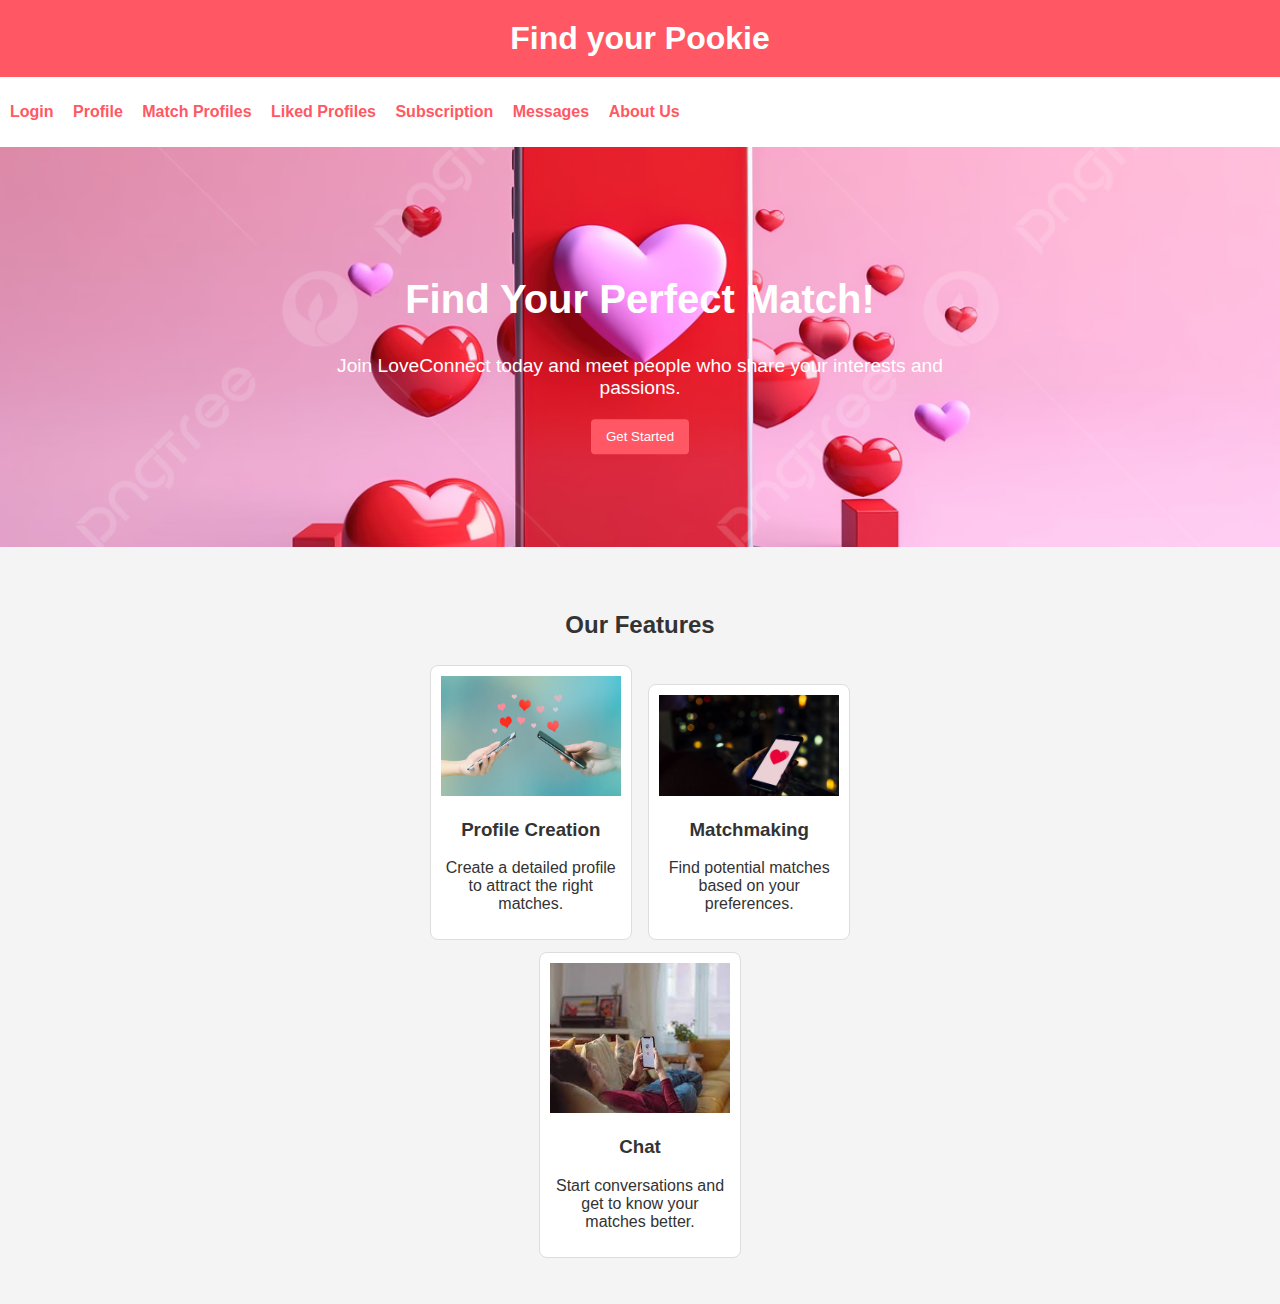
<file: index.html>
<!DOCTYPE html>
<html lang="en">
<head>
    <meta charset="UTF-8">
    <meta name="viewport" content="width=device-width, initial-scale=1.0">
    <title>Dating App - Home</title>
    <link rel="stylesheet" href="styles.css">
</head>
<body>
    <header>
        <h1>Find your Pookie</h1>
    </header>

    <nav>
        <ul>
            <li><a href="login.html">Login</a></li>
            <li><a href="profile.html">Profile</a></li>
            <li><a href="matching.html">Match Profiles</a></li>
            <li><a href="like.html">Liked Profiles</a></li>
            <li><a href="subscription.html">Subscription</a></li>
            <li><a href="messages.html">Messages</a></li>
            <li><a href="about.html">About Us</a></li>
        </ul>
    </nav>

    <section class="hero-section">
        <img src="a.jpeg" alt="Dating Banner" class="hero-image">
        <div class="hero-text">
            <h2>Find Your Perfect Match!</h2>
            <p>Join LoveConnect today and meet people who share your interests and passions.</p>
            <button onclick="location.href='signup.html'">Get Started</button>
        </div>
    </section>

    <section class="features">
        <h2>Our Features</h2>
        <div class="feature-card">
            <img src="b.jpeg" alt="Profile Creation" class="feature-image">
            <h3>Profile Creation</h3>
            <p>Create a detailed profile to attract the right matches.</p>
        </div>
        <div class="feature-card">
            <img src="c.jpeg" alt="Matchmaking" class="feature-image">
            <h3>Matchmaking</h3>
            <p>Find potential matches based on your preferences.</p>
        </div>
        <div class="feature-card">
            <img src="d.jpeg" alt="Chat" class="feature-image">
            <h3>Chat</h3>
            <p>Start conversations and get to know your matches better.</p>
        </div>
    </section>

   
</body>
</html>
</file>
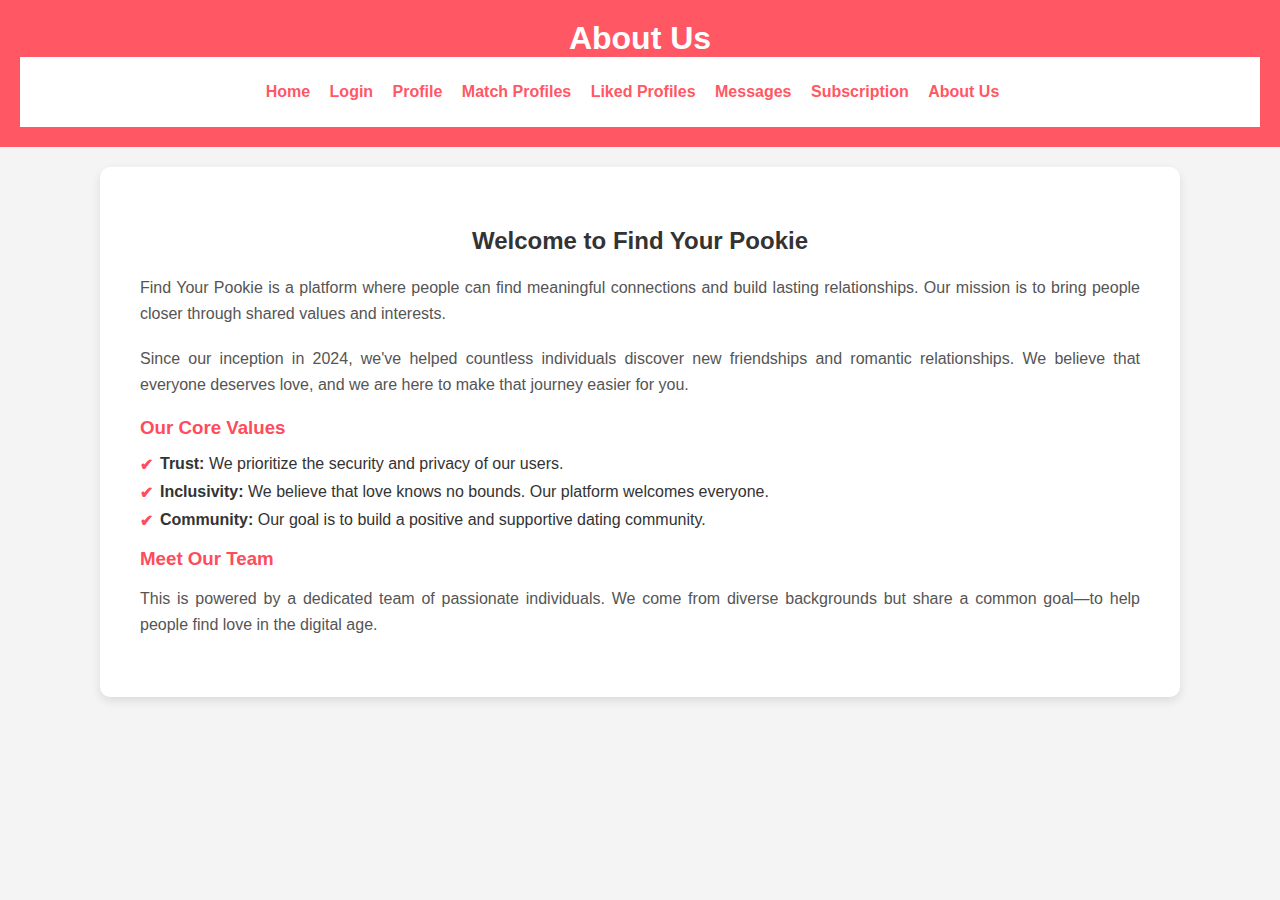
<file: about.html>
<!DOCTYPE html>
<html lang="en">
<head>
    <meta charset="UTF-8">
    <meta name="viewport" content="width=device-width, initial-scale=1.0">
    <title>About Us - LoveConnect</title>
    <link rel="stylesheet" href="styles.css">
</head>
<body>
    <header>
        <h1>About Us</h1>
        <nav>
            <ul>
                <li><a href="index.html">Home</a></li>
                <li><a href="login.html">Login</a></li>
                <li><a href="profile.html">Profile</a></li>
                <li><a href="matching.html">Match Profiles</a></li>
                <li><a href="like.html">Liked Profiles</a></li>
                <li><a href="messages.html">Messages</a></li>
                <li><a href="subscription.html">Subscription</a></li>
                <li><a href="about.html">About Us</a></li> <!-- Link to About Us page -->
            </ul>
        </nav>
    </header>

    <section class="about-section">
        <div class="about-content">
            <h2>Welcome to Find Your Pookie</h2>
            <p>
                Find Your Pookie is a platform where people can find meaningful connections and build lasting relationships.
                Our mission is to bring people closer through shared values and interests.
            </p>
            <p>
                Since our inception in 2024, we've helped countless individuals discover new friendships and romantic relationships.
                We believe that everyone deserves love, and we are here to make that journey easier for you.
            </p>
            <h3>Our Core Values</h3>
            <ul>
                <li><strong>Trust:</strong> We prioritize the security and privacy of our users.</li>
                <li><strong>Inclusivity:</strong> We believe that love knows no bounds. Our platform welcomes everyone.</li>
                <li><strong>Community:</strong> Our goal is to build a positive and supportive dating community.</li>
            </ul>
            <h3>Meet Our Team</h3>
            <p>
                This is powered by a dedicated team of passionate individuals. We come from diverse backgrounds
                but share a common goal—to help people find love in the digital age.
            </p>
        </div>
    </section>

</body>
</html>
</file>
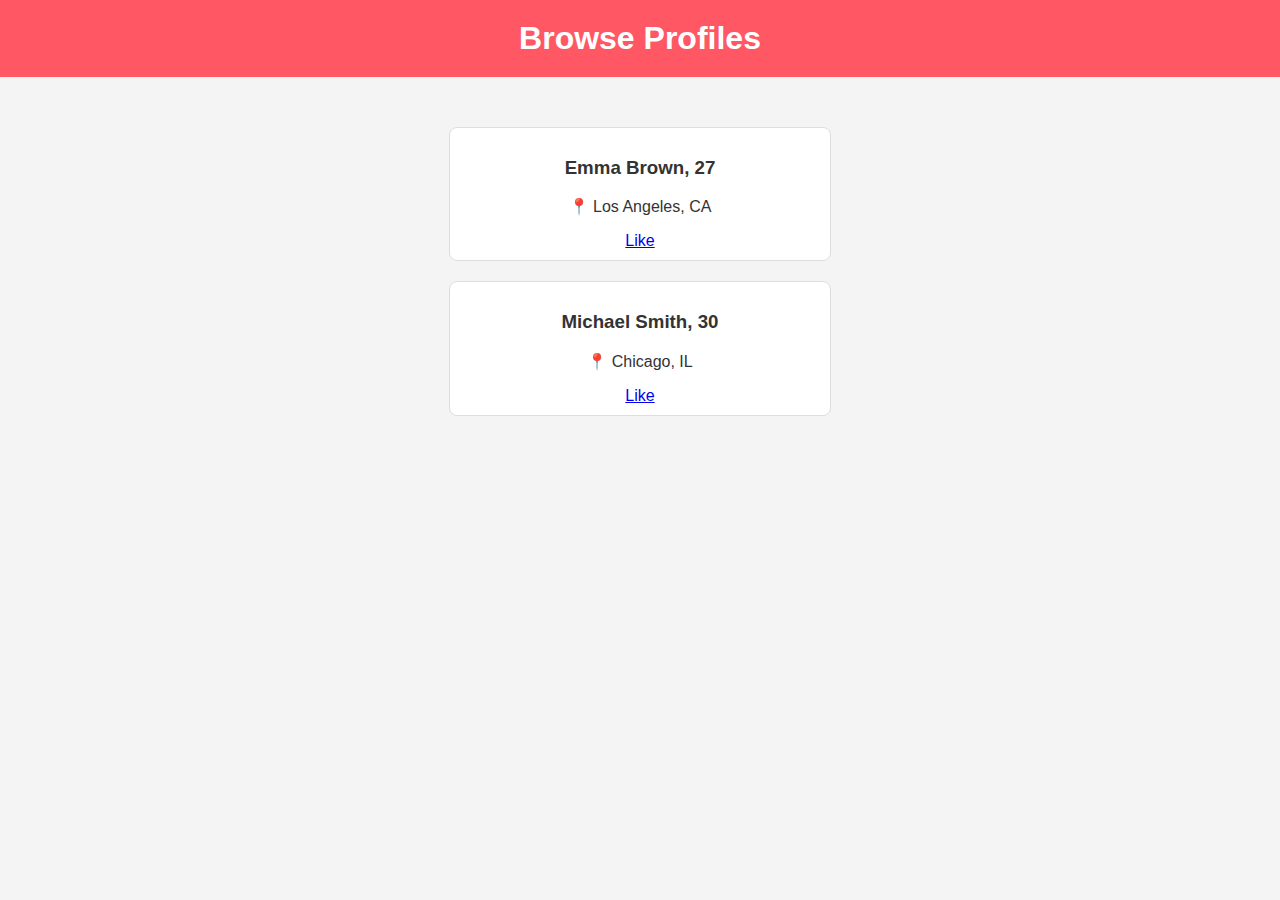
<file: browse.html>
<!DOCTYPE html>
<html lang="en">
<head>
    <meta charset="UTF-8">
    <meta name="viewport" content="width=device-width, initial-scale=1.0">
    <title>TinderClone - Browse Profiles</title>
    <link rel="stylesheet" href="styles.css">
</head>
<body>
    <header>
        <h1>Browse Profiles</h1>
    </header>

    <section class="profiles">
        <div class="profile-card">
            <h3>Emma Brown, 27</h3>
            <p>📍 Los Angeles, CA</p>
            <a href="matches.html" class="btn">Like</a>
        </div>
        <div class="profile-card">
            <h3>Michael Smith, 30</h3>
            <p>📍 Chicago, IL</p>
            <a href="matches.html" class="btn">Like</a>
        </div>
    </section>

  
</body>
</html>
</file>
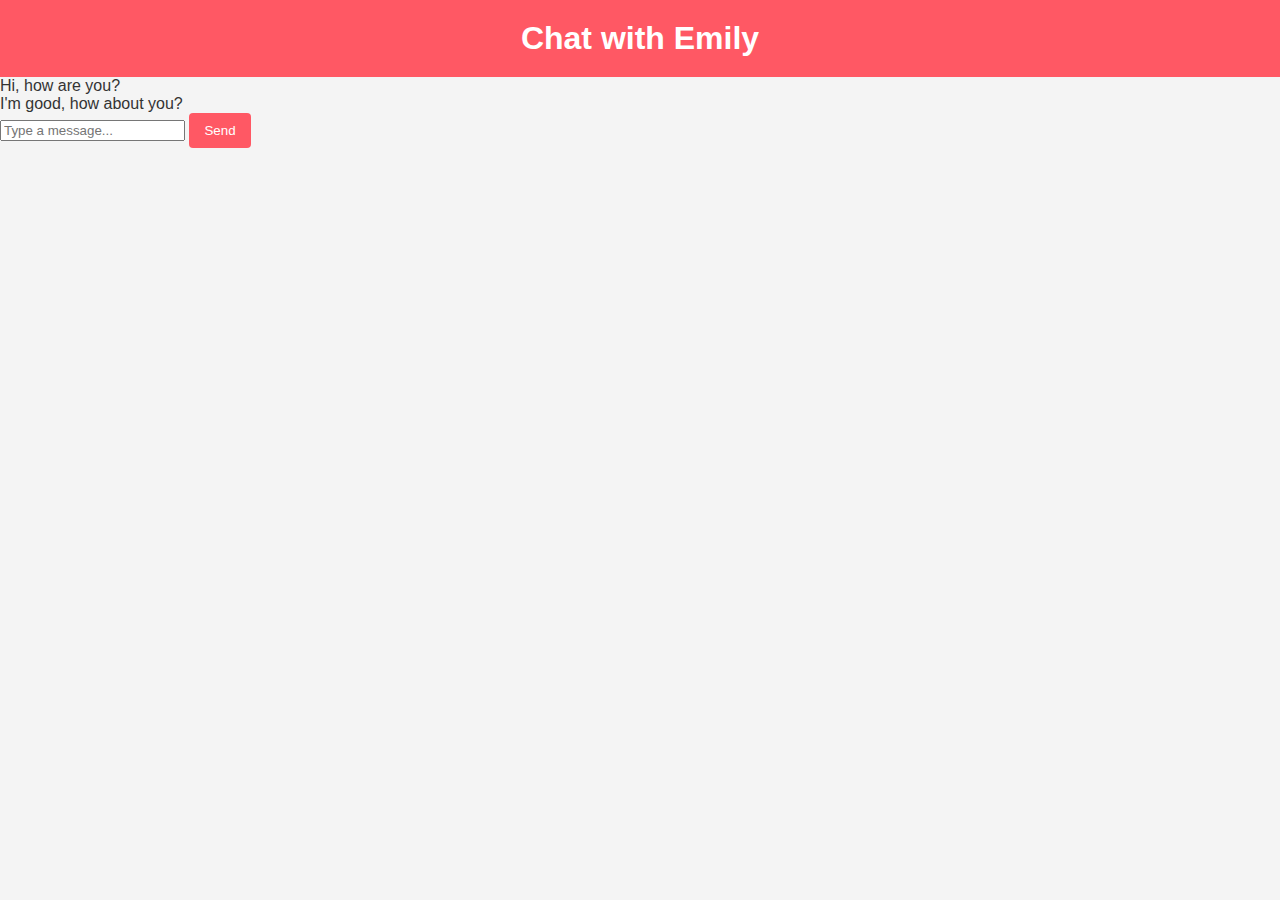
<file: chat.html>
<!DOCTYPE html>
<html lang="en">
<head>
    <meta charset="UTF-8">
    <meta name="viewport" content="width=device-width, initial-scale=1.0">
    <title>Chat - LoveConnect</title>
    <link rel="stylesheet" href="styles.css">
</head>
<body>
    <header>
        <h1>Chat with Emily</h1>
    </header>

    <section class="chat-box">
        <div class="message received">Hi, how are you?</div>
        <div class="message sent">I'm good, how about you?</div>
        <input type="text" placeholder="Type a message...">
        <button>Send</button>
    </section>

    
</body>
</html>
</file>
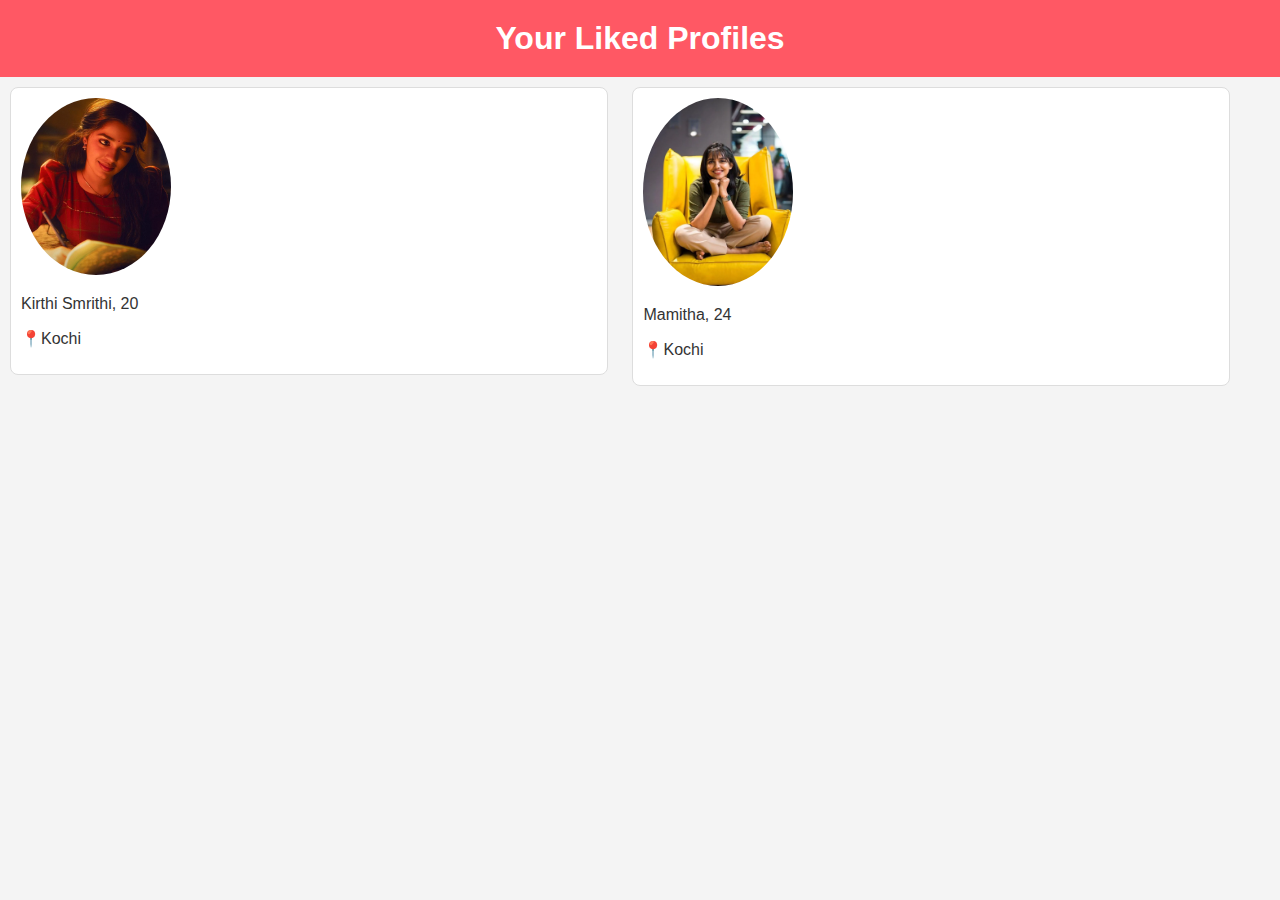
<file: like.html>
<!DOCTYPE html>
<html lang="en">
<head>
    <meta charset="UTF-8">
    <meta name="viewport" content="width=device-width, initial-scale=1.0">
    <title>Liked Profiles - LoveConnect</title>
    <link rel="stylesheet" href="styles.css">
</head>
<body>
    <header>
        <h1>Your Liked Profiles</h1>
    </header>
    <section class="liked-profiles">
        <div class="profile-card">
            <img src="j.jpeg" alt="Profile Pic" style="width: 150px; height: auto; border-radius: 75%;">
            <p>Kirthi Smrithi, 20</p>
            <p>📍Kochi</p>
        </div>
        <div class="profile-card">
            <img src="l.jpeg" alt="Profile Pic" style="width: 150px; height: auto; border-radius: 75%;">
            <p>Mamitha, 24</p>
            <p>📍Kochi</p>
        </div>
    </section>
    

    
</body>
</html>
</file>
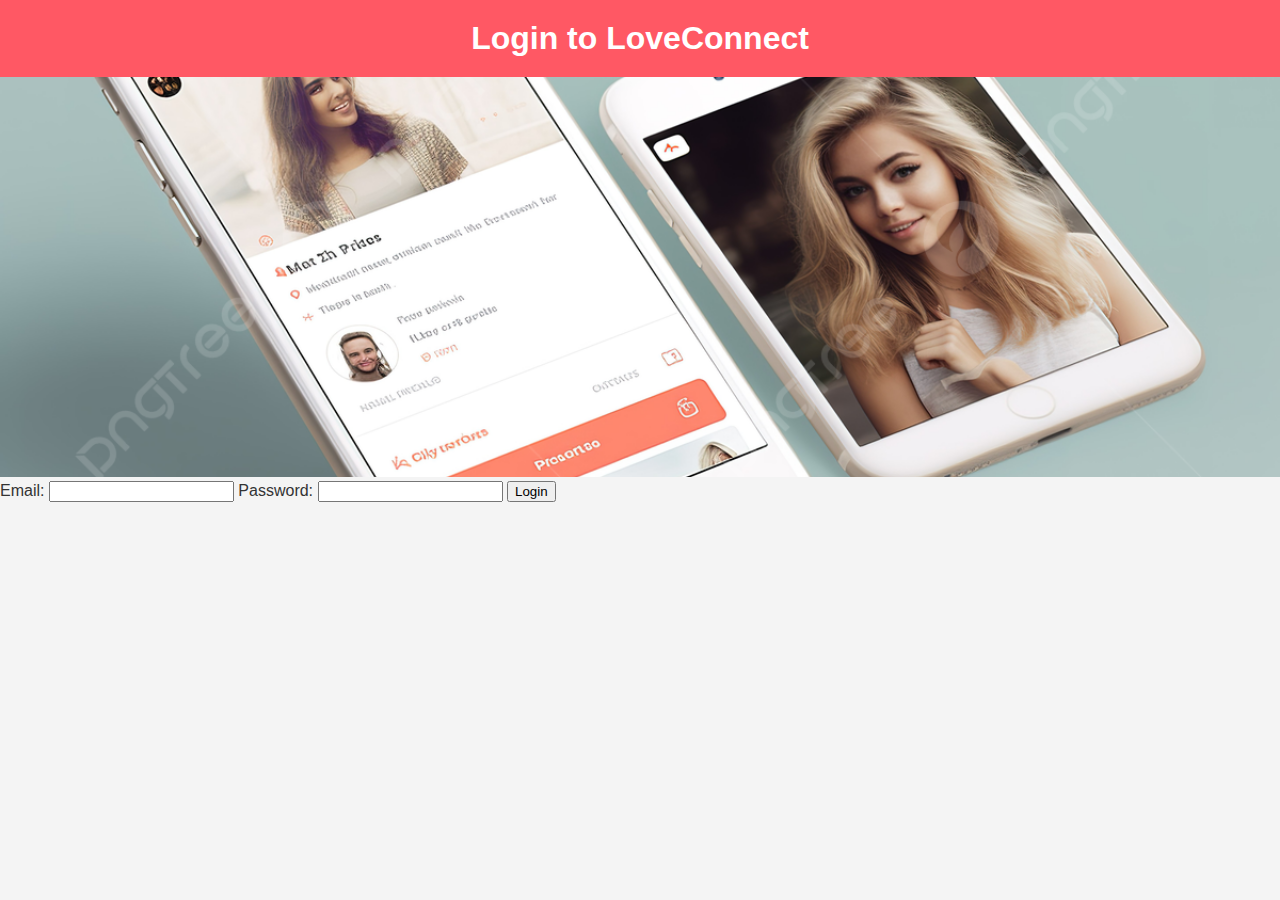
<file: login.html>
<!DOCTYPE html>
<html lang="en">
<head>
    <meta charset="UTF-8">
    <meta name="viewport" content="width=device-width, initial-scale=1.0">
    <title>Login - LoveConnect</title>
    <link rel="stylesheet" href="styles.css">
</head>
<body>
    <header>
        <h1>Login to LoveConnect</h1>
    </header>

    <section>
        <form action="profile.html">
            <img src="f.jpeg" alt="Dating Banner" class="hero-image">
            <label for="email">Email:</label>
            <input type="email" id="email" name="email" required>

            <label for="password">Password:</label>
            <input type="password" id="password" name="password" required>

            <input type="submit" value="Login">
        </form>
    </section>

   
</body>
</html>
</file>
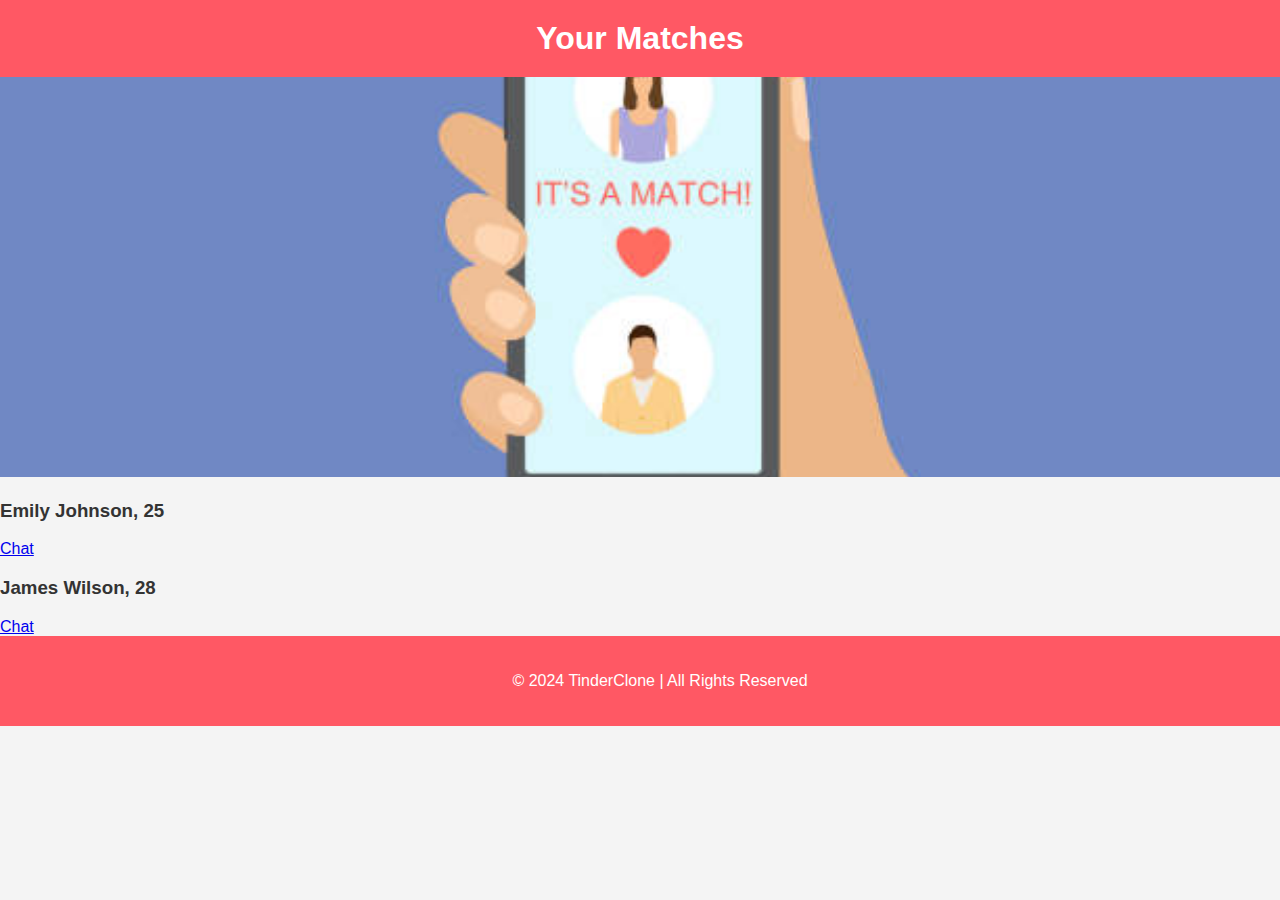
<file: matches.html>
<!DOCTYPE html>
<html lang="en">
<head>
    <meta charset="UTF-8">
    <meta name="viewport" content="width=device-width, initial-scale=1.0">
    <title>TinderClone - Matches</title>
    <link rel="stylesheet" href="styles.css">
</head>
<body>
    <header>
        <h1>Your Matches</h1>
    </header>

    <section class="matches">
        <img src="e.jpeg" alt="Dating Banner" class="hero-image">
        <div class="match-card">
            <h3>Emily Johnson, 25</h3>
            <a href="messages.html" class="btn">Chat</a>
        </div>
        <div class="match-card">
            <h3>James Wilson, 28</h3>
            <a href="messages.html" class="btn">Chat</a>
        </div>
    </section>

    <footer>
        <p>&copy; 2024 TinderClone | All Rights Reserved</p>
    </footer>
</body>
</html>
</file>
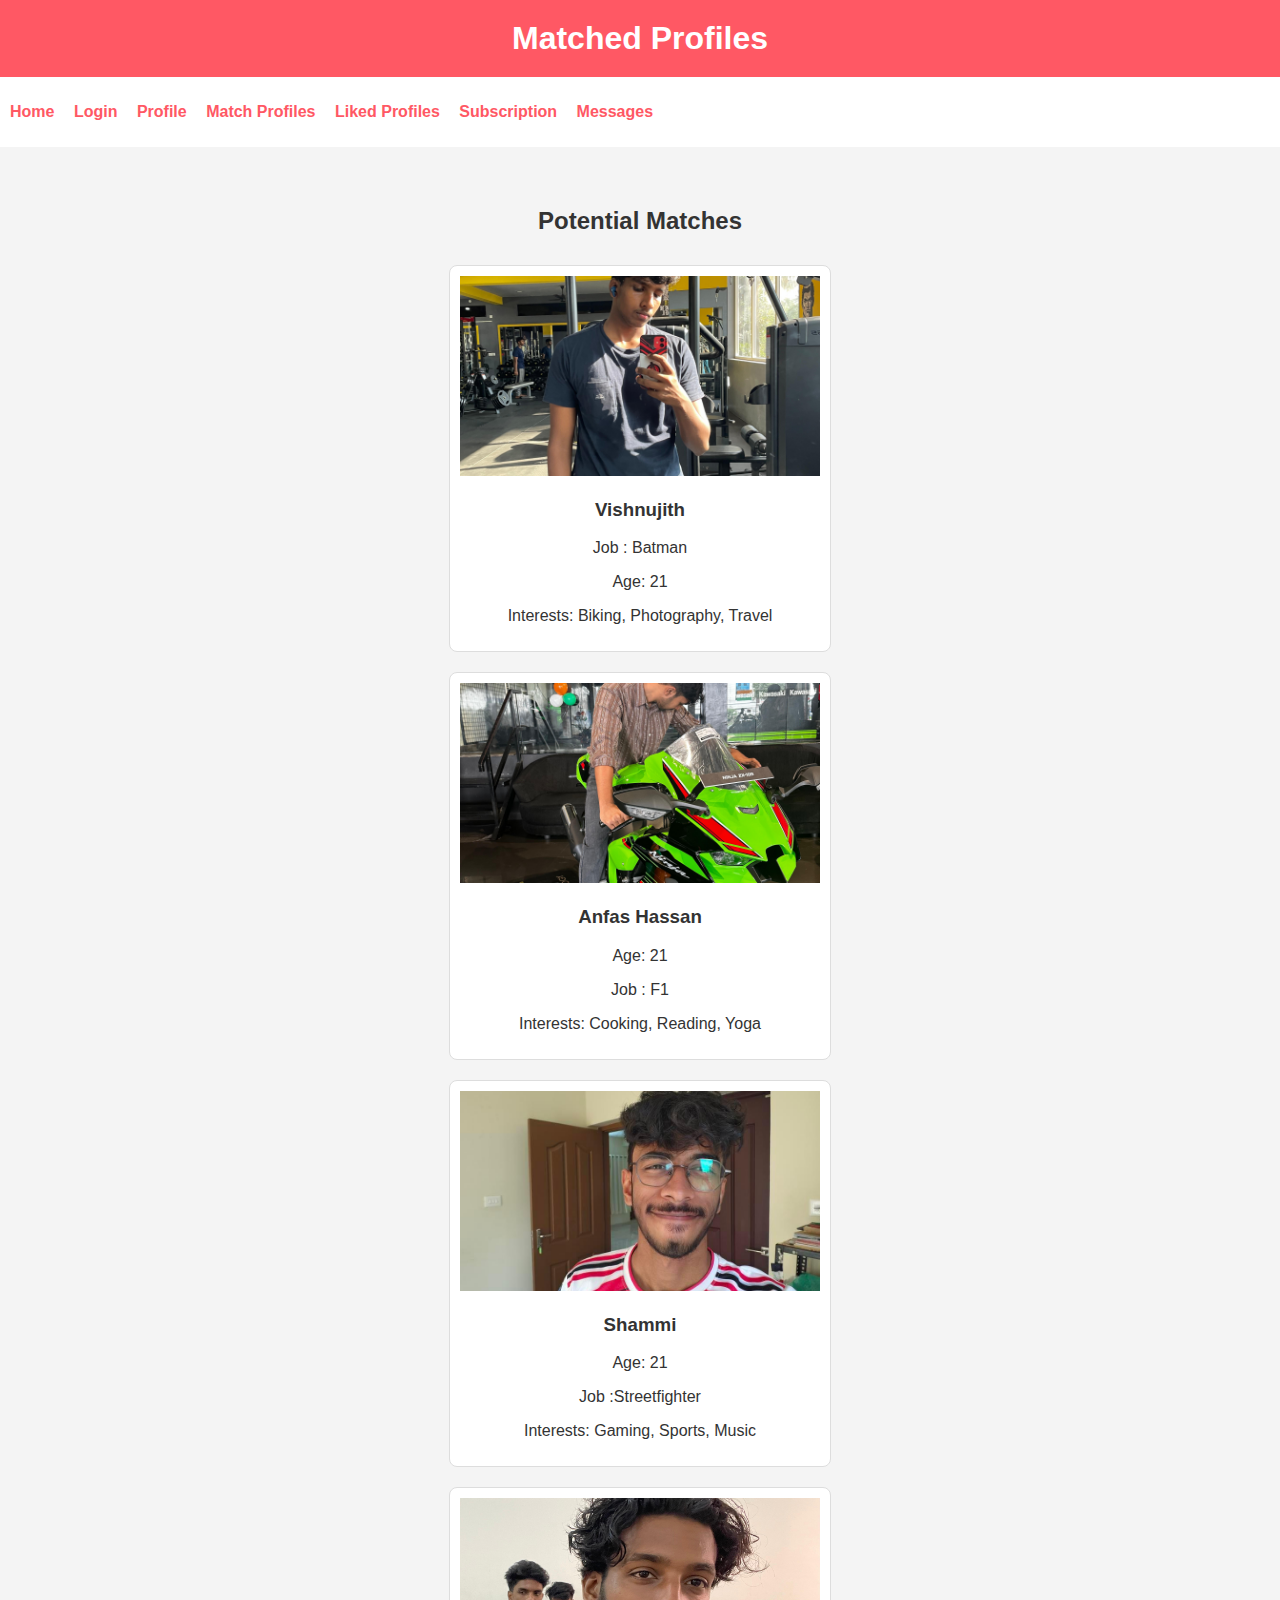
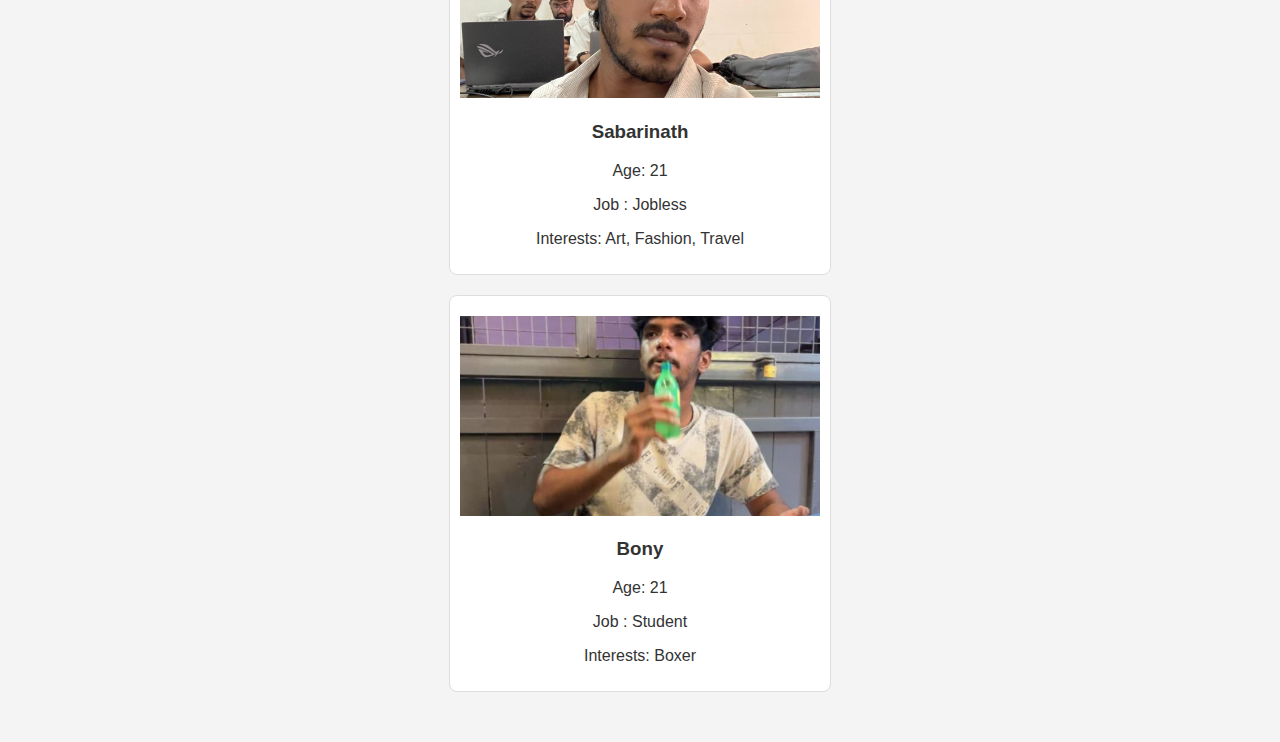
<file: matching.html>
<!DOCTYPE html>
<html lang="en">
<head>
    <meta charset="UTF-8">
    <meta name="viewport" content="width=device-width, initial-scale=1.0">
    <title>Match Profiles</title>
    <link rel="stylesheet" href="styles.css">
</head>
<body>
    <header>
        <h1>Matched Profiles</h1>
    </header>

    <nav>
        <ul>
            <li><a href="index.html">Home</a></li>
            <li><a href="login.html">Login</a></li>
            <li><a href="profile.html">Profile</a></li>
            <li><a href="matching.html">Match Profiles</a></li>
            <li><a href="like.html">Liked Profiles</a></li>
            <li><a href="subscription.html">Subscription</a></li>
            <li><a href="messages.html">Messages</a></li>
        </ul>
    </nav>

    <section class="profiles">
        <h2>Potential Matches</h2>
        <div class="profile-card">
            <img src="g.jpeg" alt="John Doe" class="profile-image" width="300" height="200">
            <h3>Vishnujith</h3>
            <p>Job : Batman</p>
            <p>Age: 21</p>
            <p>Interests: Biking, Photography, Travel</p>
        </div>
        <div class="profile-card">
            <img src="h.jpeg" alt="Jane Smith" class="profile-image">
            <h3>Anfas Hassan</h3>
            <p>Age: 21</p>
            <p>Job : F1</p>
            <p>Interests: Cooking, Reading, Yoga</p>
        </div>
        <div class="profile-card">
            <img src="sh.jpeg" alt="Mike Johnson" class="profile-image">
            <h3>Shammi</h3>
            <p>Age: 21</p>
            <p>Job :Streetfighter</p>
            <p>Interests: Gaming, Sports, Music</p>
        </div>
        <div class="profile-card">
            <img src="sa.jpeg" alt="Emily Davis" class="profile-image">
            <h3>Sabarinath</h3>
            <p>Age: 21</p>
            <p>Job : Jobless</p>
            <p>Interests: Art, Fashion, Travel</p>
        </div>
        <div class="profile-card">
            <img src="i.jpeg" alt="Emily Davis" class="profile-image" style="margin-top: 10px;">
            <h3>Bony</h3>
            <p>Age: 21</p>
            <p>Job : Student</p>
            <p>Interests: Boxer</p>
        </div>
    </section>

    
</body>
</html>
</file>
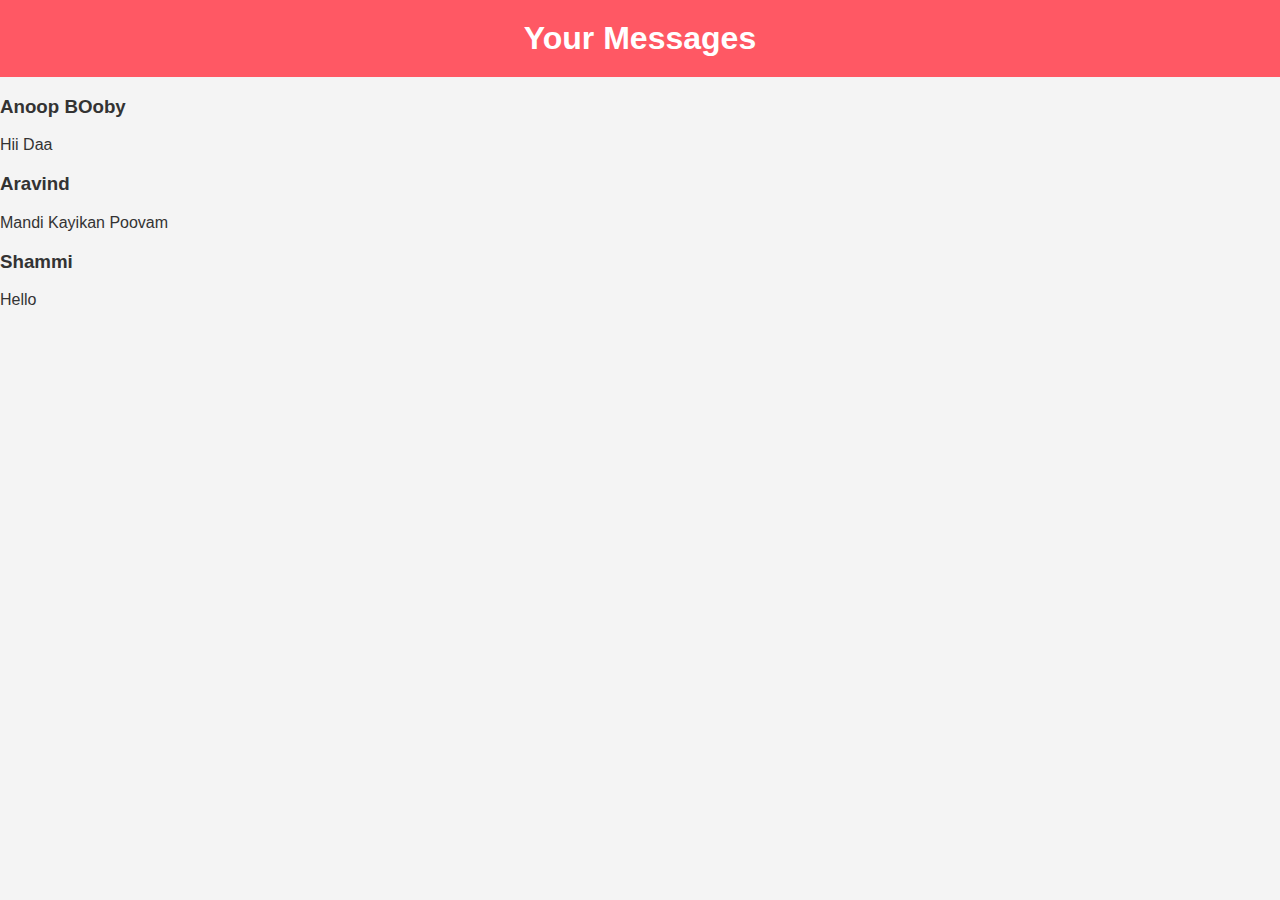
<file: messages.html>
<!DOCTYPE html>
<html lang="en">
<head>
    <meta charset="UTF-8">
    <meta name="viewport" content="width=device-width, initial-scale=1.0">
    <title>Messages - LoveConnect</title>
    <link rel="stylesheet" href="styles.css">
</head>
<body>
    <header>
        <h1>Your Messages</h1>
    </header>

    <section class="message-list">
        <div class="message-preview">
            <h3>Anoop BOoby</h3>
            <p>Hii Daa</p>
            <h3>Aravind </h3>
            <p>Mandi Kayikan Poovam</p>
            <h3>Shammi</h3>
            <p>Hello</p>
</file>
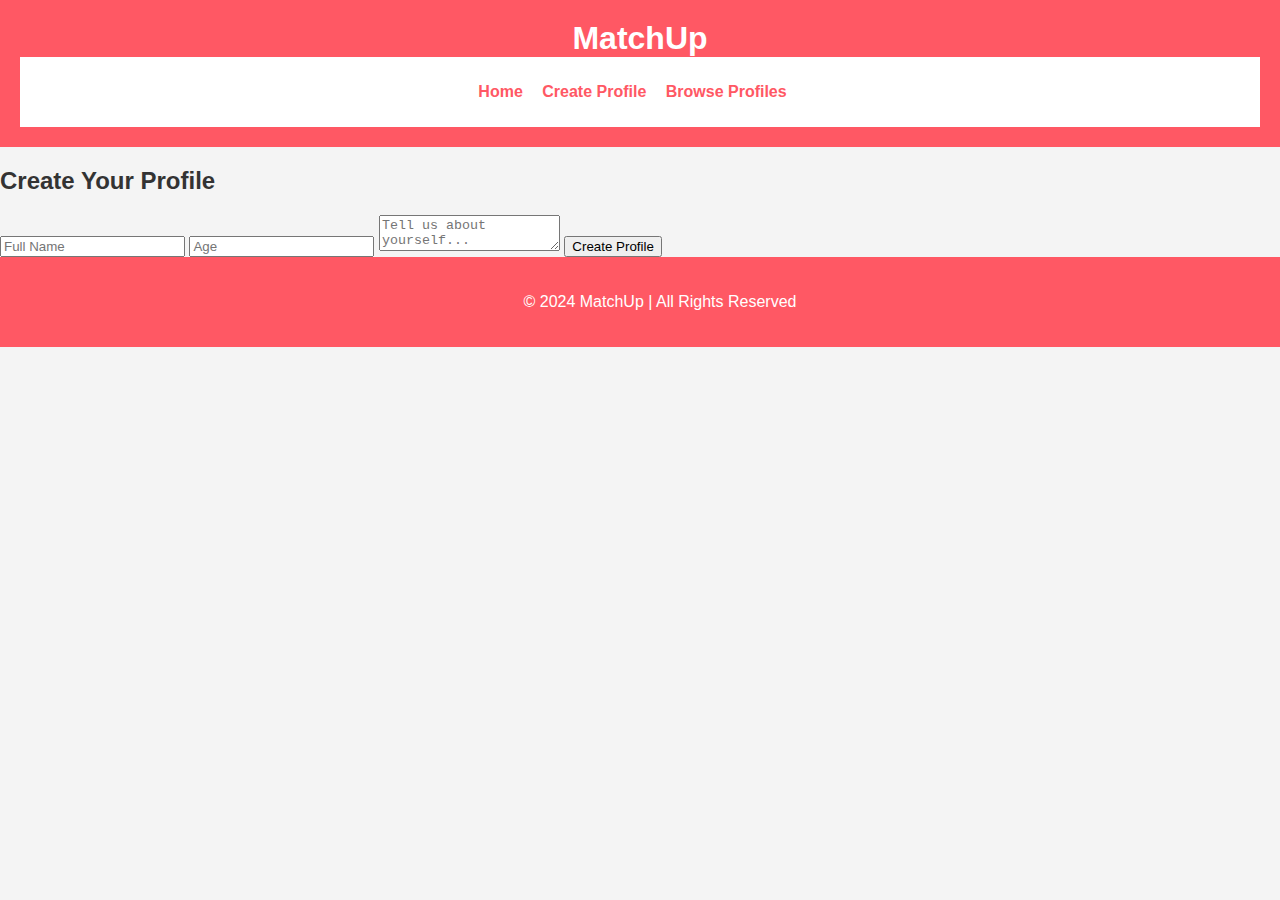
<file: profile.html>
<!DOCTYPE html>
<html lang="en">
<head>
    <meta charset="UTF-8">
    <meta name="viewport" content="width=device-width, initial-scale=1.0">
    <title>MatchUp - Create Profile</title>
    <link rel="stylesheet" href="styles.css">
</head>
<body>
    <header>
        <div class="logo">
            <h1>MatchUp</h1>
        </div>
        <nav>
            <ul>
                <li><a href="index.html">Home</a></li>
                <li><a href="profile.html">Create Profile</a></li>
                <li><a href="browse_profiles.html">Browse Profiles</a></li>
            </ul>
        </nav>
    </header>

    <section class="profile">
        <h2>Create Your Profile</h2>
        <form action="browse_profiles.html">
            <input type="text" placeholder="Full Name" required>
            <input type="number" placeholder="Age" required>
            <textarea placeholder="Tell us about yourself..." required></textarea>
            <input type="submit" value="Create Profile">
        </form>
    </section>

    <footer>
        <p>&copy; 2024 MatchUp | All Rights Reserved</p>
    </footer>
</body>
</html>
</file>
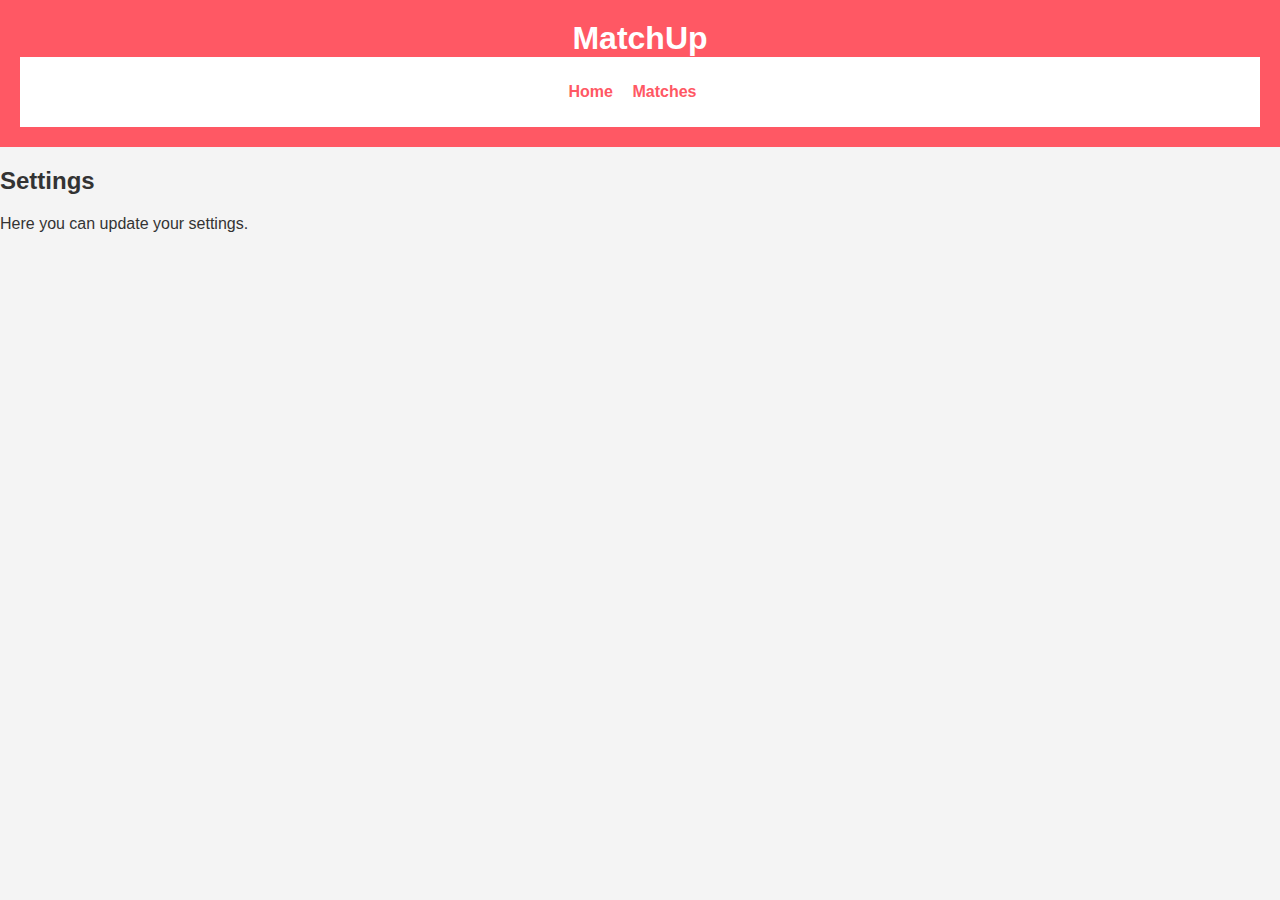
<file: settings.html>
<!DOCTYPE html>
<html lang="en">
<head>
    <meta charset="UTF-8">
    <meta name="viewport" content="width=device-width, initial-scale=1.0">
    <title>MatchUp - Settings</title>
    <link rel="stylesheet" href="styles.css">
</head>
<body>
    <header>
        <div class="logo">
            <h1>MatchUp</h1>
        </div>
        <nav>
            <ul>
                <li><a href="index.html">Home</a></li>
                <li><a href="matches.html">Matches</a></li>
            </ul>
        </nav>
    </header>

    <section>
        <h2>Settings</h2>
        <p>Here you can update your settings.</p>
        <!-- Add settings form or options here -->
    </section>

    
</body>
</html>
</file>
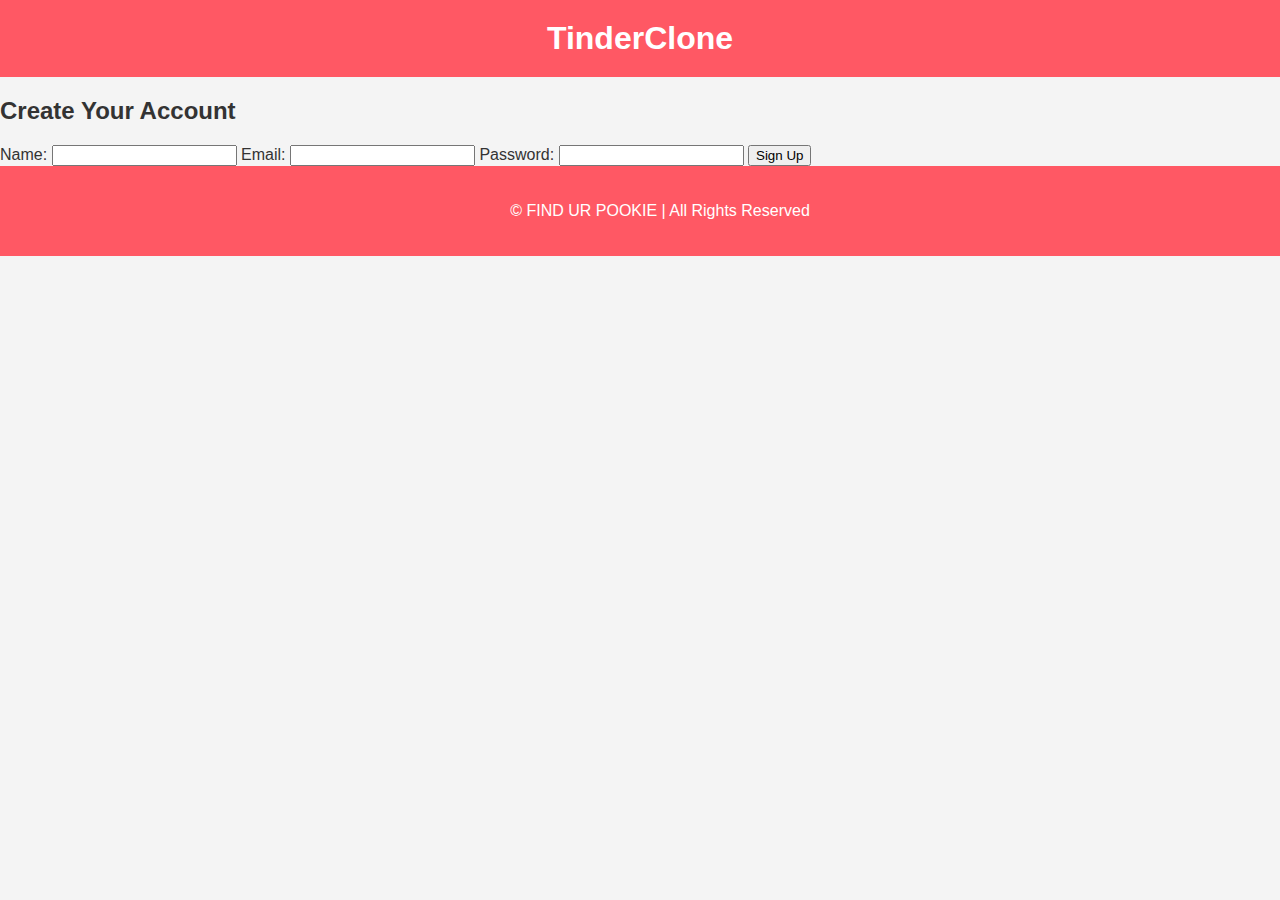
<file: signup.html>
<!DOCTYPE html>
<html lang="en">
<head>
    <meta charset="UTF-8">
    <meta name="viewport" content="width=device-width, initial-scale=1.0">
    <title>TinderClone - Sign Up</title>
    <link rel="stylesheet" href="styles.css">
</head>
<body>
    <header>
        <h1>TinderClone</h1>
    </header>

    <section>
        <h2>Create Your Account</h2>
        <form action="profile.html">
            <label for="name">Name:</label>
            <input type="text" id="name" name="name" required>
            <label for="email">Email:</label>
            <input type="email" id="email" name="email" required>
            <label for="password">Password:</label>
            <input type="password" id="password" name="password" required>
            <input type="submit" value="Sign Up">
        </form>
    </section>

    <footer>
        <p>&copy; FIND UR POOKIE | All Rights Reserved</p>
    </footer>
</body>
</html>
</file>
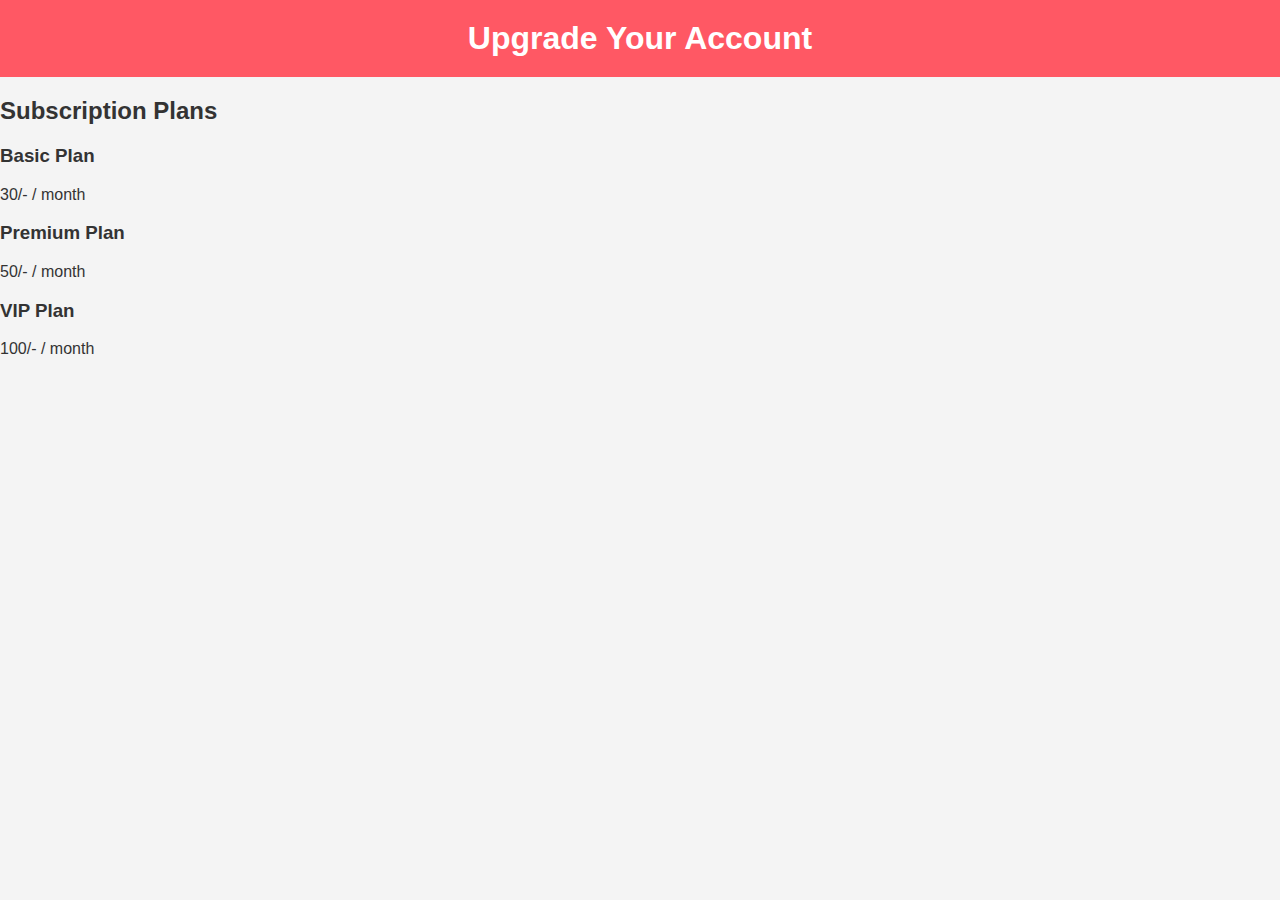
<file: subscription.html>
<!DOCTYPE html>
<html lang="en">
<head>
    <meta charset="UTF-8">
    <meta name="viewport" content="width=device-width, initial-scale=1.0">
    <title>Subscription - LoveConnect</title>
    <link rel="stylesheet" href="styles.css">
</head>
<body>
    <header>
        <h1>Upgrade Your Account</h1>
    </header>

    <section>
        <h2>Subscription Plans</h2>
        <div class="plan">
            <h3>Basic Plan</h3>
            <p>30/- / month</p>
        </div>
        <div class="plan">
            <h3>Premium Plan</h3>
            <p>50/- / month</p>
        </div>
        <div class="plan">
            <h3>VIP Plan</h3>
            <p>100/- / month</p>
        </div>
    </section>

   
</body>
</html>
</file>
<file: styles.css>
/* General Styles */
body {
    font-family: Arial, sans-serif;
    margin: 0;
    padding: 0;
    background-color: #f4f4f4;
    color: #333;
}

header {
    background-color: #ff5864;
    color: white;
    text-align: center;
    padding: 20px;
}

h1 {
    margin: 0;
}

nav {
    background-color: #fff;
    padding: 10px;
}

nav ul {
    list-style: none;
    padding: 0;
}

nav ul li {
    display: inline;
    margin-right: 15px;
}

nav a {
    text-decoration: none;
    color: #ff5864;
    font-weight: bold;
}

.hero-section {
    position: relative;
    overflow: hidden; /* Ensure content is clipped to the boundaries */
}

.hero-image {
    width: 100%; /* Makes the image responsive */
    height: auto; /* Maintains aspect ratio */
    max-height: 400px; /* Set a maximum height */
    object-fit: cover; /* Crop the image to fit the container */
}

.hero-text {
    position: absolute;
    top: 50%;
    left: 50%;
    transform: translate(-50%, -50%);
    color: white;
    text-align: center;
}

.hero-text h2 {
    font-size: 2.5em;
}

.hero-text p {
    font-size: 1.2em;
}

button {
    background-color: #ff5864;
    color: white;
    padding: 10px 15px;
    border: none;
    border-radius: 4px;
    cursor: pointer;
}

button:hover {
    background-color: #e45d7e;
}

.features {
    padding: 20px;
    max-width: 600px;
    margin: 20px auto;
    text-align: center;
}

.features h2 {
    margin-bottom: 20px;
}

.feature-card {
    display: inline-block;
    width: 30%;
    margin: 1%;
    padding: 10px;
    border: 1px solid #ddd;
    border-radius: 8px;
    background: #fff;
}

.feature-image {
    width: 100%;
    height: auto;
    max-height: 150px; /* Set a maximum height for feature images */
    object-fit: cover; /* Maintain aspect ratio */
}


footer {
    text-align: center;
    padding: 20px;
    background-color: #ff5864;
    color: white;
    position: relative;
    bottom: 0;
    width: 100%;
}
/* Existing styles above */

.profiles {
    padding: 20px;
    max-width: 800px;
    margin: 20px auto;
    text-align: center;
}

.profiles h2 {
    margin-bottom: 20px;
}

.profile-card {
    display: inline-block;
    width: 45%;
    margin: 10px;
    padding: 10px;
    border: 1px solid #ddd;
    border-radius: 8px;
    background: #fff;
    vertical-align: top;
}

.profile-image {
    width: 100%;
    height: auto;
    max-height: 200px; /* Set a maximum height for profile images */
    object-fit: cover; /* Maintain aspect ratio */
}

/* About Us Section */
.about-section {
    padding: 40px;
    background-color: #fff;
    max-width: 1000px;
    margin: 20px auto;
    border-radius: 10px;
    box-shadow: 0px 4px 10px rgba(0, 0, 0, 0.1);
}

.about-content h2 {
    color: #333;
    text-align: center;
    margin-bottom: 20px;
}

.about-content p {
    color: #555;
    line-height: 1.6;
    text-align: justify;
    margin-bottom: 20px;
}

.about-content h3 {
    color: #ff4b5c;
    margin-bottom: 10px;
}

.about-content ul {
    list-style-type: none;
    padding: 0;
}

.about-content ul li {
    margin-bottom: 10px;
    padding-left: 20px;
    position: relative;
}

.about-content ul li:before {
    content: "✔";
    color: #ff4b5c;
    font-weight: bold;
    position: absolute;
    left: 0;
}
</file>
